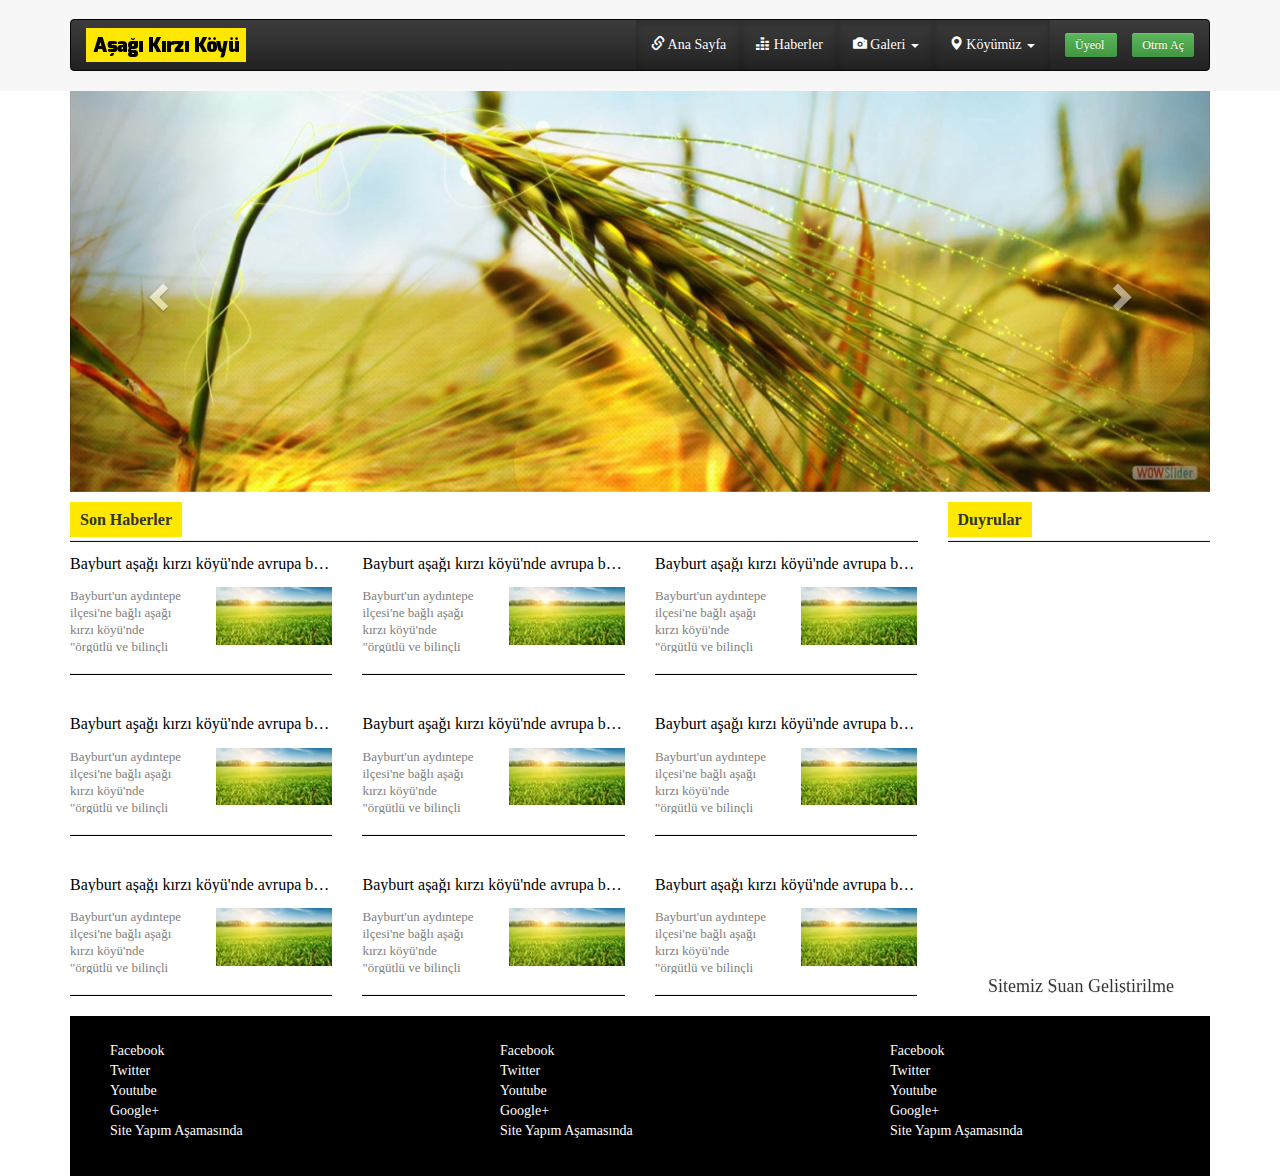
<file: index.html>
<!DOCTYPE html>
<html>
<head>
<title>Aşağı Kırzı köyü</title>
<meta charset="UTF-8">
<meta name="description" content="">
<meta name="keywords" content="">
<meta http-equiv="X-UA-Compatible" content="IE=edge">
<meta name="viewport" content="width=device-width, initial-scale=1">   
<!--bootstrap-->
<meta name="viewport" content="width=device-width, initial-scale=1" >
<link rel="stylesheet" type="text/css" href="css/bostrap/bootstrap.min.css" />
<link rel="stylesheet" type="text/css" href="css/bostrap/bootstrap-theme.min.css" />
<link rel="stylesheet" type="text/css" href="css/costum.css"/>   
<!--/bootstrap-->
</head>
<body>
    
<header>
<div class="container">
<nav class="navbar navbar-inverse">
<div class="container-fluid">

<div class="navbar-header">
    <button type="button" class="navbar-toggle collapsed" data-toggle="collapse" data-target="#bs-example-navbar-collapse-9">
        <span class="sr-only">Navigasyonu aç/kapa</span>
        <span class="icon-bar"></span>
        <span class="icon-bar"></span>
        <span class="icon-bar"></span>
    </button>
    <a class="navbar-brand pt8" href="index.html">
        <img class="img-responsive" src="img/global/1.png" />
    </a>
</div>

<div class="collapse navbar-collapse" id="bs-example-navbar-collapse-9">
    <ul class="nav navbar-nav navbar-right">
        <li class="active"><a href="index.html"><span class="glyphicon glyphicon-link hidden-sm" aria-hidden="true"></span> Ana Sayfa</a></li>
        <li class="active"><a href="tumHaberler.html" class="haberler"><span class="glyphicon glyphicon-equalizer hidden-sm" aria-hidden="true"></span> Haberler</a></li>
        
        <li class="dropdown active">
        <a href="#" class="dropdown-toggle" data-toggle="dropdown" role="button" aria-expanded="true"><span class="glyphicon glyphicon-camera hidden-sm" aria-hidden="true"></span> Galeri <span class="caret"></span></a>
        <ul class="dropdown-menu" role="menu">
        <li><a href="fotogaleri.html">Foto Galeri</a></li>
        <li><a href="#">Video galeri</a></li>
        <li><a href="#">Foto / video Gönder</a></li>    
        </ul>
        </li>
        <li class="dropdown active">
        <a href="#" class="dropdown-toggle" data-toggle="dropdown" role="button" aria-expanded="true"><span class="glyphicon glyphicon-map-marker hidden-sm" aria-hidden="true"></span> Köyümüz <span class="caret"></span></a>
        <ul class="dropdown-menu" role="menu">
        <li><a href="#">Sulama Kooperatifi</a></li>
        <li><a href="#"><strong>Ekmelüddin Muhammed Baberti Hazretleri</strong></a></li>    
        <li><a href="#">Üyelerimiz</a></li>
        <li><a href="">Öneride Bulunun</a></li>    
        <li><a href="koyumuz.html">Hakkında</a></li>
        <li><a href="#">İletişim</a></li>   
        </ul>
        </li>
        
        
        <li><a href="uyeol.html" class="pr0"><span class="btn-sm btn-success">Üyeol&nbsp;</span></a></li>
        <li><a href="oturumAc.html" class="pr0"><span class="btn-sm btn-success">Otrm Aç</span></a></li>        
    </ul>  
 </div>
    
</div>
</nav>  
</div>
</header>
   
<div class="container">
<div id="carousel-example-generic" class="carousel slide" data-ride="carousel">
    <ol class="carousel-indicators hide">
        <li data-target="#carousel-example-generic" data-slide-to="0" class=""></li>
        <li data-target="#carousel-example-generic" data-slide-to="1" class=""></li>
        <li data-target="#carousel-example-generic" data-slide-to="2" class="active"></li>
    </ol>
<div class="carousel-inner" role="listbox">
    <div class="item active">
        <img data-src="holder.js/900x500/auto/#777:#555/text:İlk slayt" alt="İlk slayt [900x500]" src="img/slider/1.jpg" data-holder-rendered="true">
    </div>
    
    <div class="item">
        <img data-src="holder.js/900x500/auto/#666:#444/text:İkinci slayt" alt="İkinci slayt [900x500]" src="img/slider/2.jpg" data-holder-rendered="true">
    </div>
    
    <div class="item">
        <img data-src="holder.js/900x500/auto/#555:#333/text:Üçüncü slayt" alt="Üçüncü slayt [900x500]" src="img/slider/3.jpg" data-holder-rendered="true">
    </div>
    
    <div class="item">
        <img data-src="holder.js/900x500/auto/#666:#444/text:İkinci slayt" alt="İkinci slayt [900x500]" src="img/slider/4.jpg" data-holder-rendered="true">
    </div>
    
    <div class="item">
        <img data-src="holder.js/900x500/auto/#555:#333/text:Üçüncü slayt" alt="Üçüncü slayt [900x500]" src="img/slider/5.jpg" data-holder-rendered="true">
    </div>
    
 
    
    
</div>
    
    <a class="left carousel-control" href="#carousel-example-generic" role="button" data-slide="prev">
        <span class="glyphicon glyphicon-chevron-left" aria-hidden="true"></span>
        <span class="sr-only">Önceki</span>
    </a>
    <a class="right carousel-control" href="#carousel-example-generic" role="button" data-slide="next">
        <span class="glyphicon glyphicon-chevron-right" aria-hidden="true"></span>
        <span class="sr-only">Sonraki</span>
    </a>
</div>
</div>
 

   
<div class="container">
    <div class="row">
        
        <div class="col-xs-12 col-md-9 bolumBaslik">
            <h4>Son Haberler</h4>
            <hr/>
        </div>
        
        <div class="hidden-xs hidden-sm col-md-3 bolumBaslik">
            <h4>Duyrular</h4>
            <hr/>
        </div>
        
        

    </div>

</div>


<div class="container">
    
    <div class="row">
        
    <div class="col-xs-12 col-sm-12 col-md-9 col-lg-9 sol">
        
     <div class="row">
         
         <a href="haberDetay.html" title="Haber Başlık" rel="" class="col-xs-12 col-sm-4 col-md-4 col-lg-4 haber">
                 
             <div class="row">
               
             <h1 class="col-xs-12">Bayburt aşağı kırzı köyü'nde avrupa birliği destekli tarımsal proje start aldı</h1>
             
                                  
                 <div class="col-xs-8 col-sm-6">
                     <h2>Bayburt'un aydıntepe ilçesi'ne bağlı aşağı kırzı köyü'nde "örgütlü ve bilinçli tarımsal üretime doğru" proje düzenlenen törenle başladıüretime doğru" proje düzenlenen törenleüretime doğru" proje düzenlenen proje düzenlenenproje düzenlenen törenleüretime doğru" proje düzenlenentörenleüretime doğru" proje törenleüretime doğru" proje  törenle</h2>
                 </div>
                 
                 <figure class="col-xs-4 col-sm-6">
                     <img src="img/haber/1.JPG" title="" class="img-responsive" alt="img açıklaması" />
                 </figure>
                 
             </div>
             <hr/>
          </a>
         <a href="haberDetay.html" title="Haber Başlık" rel="" class="col-xs-12 col-sm-4 col-md-4 col-lg-4 haber">
                 
             <div class="row">
               
             <h1 class="col-xs-12">Bayburt aşağı kırzı köyü'nde avrupa birliği destekli tarımsal proje start aldı</h1>
             
                                  
                 <div class="col-xs-8 col-sm-6">
                     <h2>Bayburt'un aydıntepe ilçesi'ne bağlı aşağı kırzı köyü'nde "örgütlü ve bilinçli tarımsal üretime doğru" proje düzenlenen törenle başladıüretime doğru" proje düzenlenen törenleüretime doğru" proje düzenlenen proje düzenlenenproje düzenlenen törenleüretime doğru" proje düzenlenentörenleüretime doğru" proje törenleüretime doğru" proje  törenle</h2>
                 </div>
                 
                 <figure class="col-xs-4 col-sm-6">
                     <img src="img/haber/1.JPG" title="" class="img-responsive" alt="img açıklaması" />
                 </figure>
                 
             </div>
             <hr/>
          </a>
         <a href="haberDetay.html" title="Haber Başlık" rel="" class="col-xs-12 col-sm-4 col-md-4 col-lg-4 haber">
                 
             <div class="row">
               
             <h1 class="col-xs-12">Bayburt aşağı kırzı köyü'nde avrupa birliği destekli tarımsal proje start aldı</h1>
             
                                  
                 <div class="col-xs-8 col-sm-6">
                     <h2>Bayburt'un aydıntepe ilçesi'ne bağlı aşağı kırzı köyü'nde "örgütlü ve bilinçli tarımsal üretime doğru" proje düzenlenen törenle başladıüretime doğru" proje düzenlenen törenleüretime doğru" proje düzenlenen proje düzenlenenproje düzenlenen törenleüretime doğru" proje düzenlenentörenleüretime doğru" proje törenleüretime doğru" proje  törenle</h2>
                 </div>
                 
                 <figure class="col-xs-4 col-sm-6">
                     <img src="img/haber/1.JPG" title="" class="img-responsive" alt="img açıklaması" />
                 </figure>
                 
             </div>
             <hr/>
          </a>
         <a href="haberDetay.html" title="Haber Başlık" rel="" class="col-xs-12 col-sm-4 col-md-4 col-lg-4 haber">
                 
             <div class="row">
               
             <h1 class="col-xs-12">Bayburt aşağı kırzı köyü'nde avrupa birliği destekli tarımsal proje start aldı</h1>
             
                                  
                 <div class="col-xs-8 col-sm-6">
                     <h2>Bayburt'un aydıntepe ilçesi'ne bağlı aşağı kırzı köyü'nde "örgütlü ve bilinçli tarımsal üretime doğru" proje düzenlenen törenle başladıüretime doğru" proje düzenlenen törenleüretime doğru" proje düzenlenen proje düzenlenenproje düzenlenen törenleüretime doğru" proje düzenlenentörenleüretime doğru" proje törenleüretime doğru" proje  törenle</h2>
                 </div>
                 
                 <figure class="col-xs-4 col-sm-6">
                     <img src="img/haber/1.JPG" title="" class="img-responsive" alt="img açıklaması" />
                 </figure>
                 
             </div>
             <hr/>
          </a>
         <a href="haberDetay.html" title="Haber Başlık" rel="" class="col-xs-12 col-sm-4 col-md-4 col-lg-4 haber">
                 
             <div class="row">
               
             <h1 class="col-xs-12">Bayburt aşağı kırzı köyü'nde avrupa birliği destekli tarımsal proje start aldı</h1>
             
                                  
                 <div class="col-xs-8 col-sm-6">
                     <h2>Bayburt'un aydıntepe ilçesi'ne bağlı aşağı kırzı köyü'nde "örgütlü ve bilinçli tarımsal üretime doğru" proje düzenlenen törenle başladıüretime doğru" proje düzenlenen törenleüretime doğru" proje düzenlenen proje düzenlenenproje düzenlenen törenleüretime doğru" proje düzenlenentörenleüretime doğru" proje törenleüretime doğru" proje  törenle</h2>
                 </div>
                 
                 <figure class="col-xs-4 col-sm-6">
                     <img src="img/haber/1.JPG" title="" class="img-responsive" alt="img açıklaması" />
                 </figure>
                 
             </div>
             <hr/>
          </a>
         <a href="haberDetay.html" title="Haber Başlık" rel="" class="col-xs-12 col-sm-4 col-md-4 col-lg-4 haber">
                 
             <div class="row">
               
             <h1 class="col-xs-12">Bayburt aşağı kırzı köyü'nde avrupa birliği destekli tarımsal proje start aldı</h1>
             
                                  
                 <div class="col-xs-8 col-sm-6">
                     <h2>Bayburt'un aydıntepe ilçesi'ne bağlı aşağı kırzı köyü'nde "örgütlü ve bilinçli tarımsal üretime doğru" proje düzenlenen törenle başladıüretime doğru" proje düzenlenen törenleüretime doğru" proje düzenlenen proje düzenlenenproje düzenlenen törenleüretime doğru" proje düzenlenentörenleüretime doğru" proje törenleüretime doğru" proje  törenle</h2>
                 </div>
                 
                 <figure class="col-xs-4 col-sm-6">
                     <img src="img/haber/1.JPG" title="" class="img-responsive" alt="img açıklaması" />
                 </figure>
                 
             </div>
             <hr/>
          </a>
         <a href="haberDetay.html" title="Haber Başlık" rel="" class="col-xs-12 col-sm-4 col-md-4 col-lg-4 haber">
                 
             <div class="row">
               
             <h1 class="col-xs-12">Bayburt aşağı kırzı köyü'nde avrupa birliği destekli tarımsal proje start aldı</h1>
             
                                  
                 <div class="col-xs-8 col-sm-6">
                     <h2>Bayburt'un aydıntepe ilçesi'ne bağlı aşağı kırzı köyü'nde "örgütlü ve bilinçli tarımsal üretime doğru" proje düzenlenen törenle başladıüretime doğru" proje düzenlenen törenleüretime doğru" proje düzenlenen proje düzenlenenproje düzenlenen törenleüretime doğru" proje düzenlenentörenleüretime doğru" proje törenleüretime doğru" proje  törenle</h2>
                 </div>
                 
                 <figure class="col-xs-4 col-sm-6">
                     <img src="img/haber/1.JPG" title="" class="img-responsive" alt="img açıklaması" />
                 </figure>
                 
             </div>
             <hr/>
          </a>
         <a href="haberDetay.html" title="Haber Başlık" rel="" class="col-xs-12 col-sm-4 col-md-4 col-lg-4 haber">
                 
             <div class="row">
               
             <h1 class="col-xs-12">Bayburt aşağı kırzı köyü'nde avrupa birliği destekli tarımsal proje start aldı</h1>
             
                                  
                 <div class="col-xs-8 col-sm-6">
                     <h2>Bayburt'un aydıntepe ilçesi'ne bağlı aşağı kırzı köyü'nde "örgütlü ve bilinçli tarımsal üretime doğru" proje düzenlenen törenle başladıüretime doğru" proje düzenlenen törenleüretime doğru" proje düzenlenen proje düzenlenenproje düzenlenen törenleüretime doğru" proje düzenlenentörenleüretime doğru" proje törenleüretime doğru" proje  törenle</h2>
                 </div>
                 
                 <figure class="col-xs-4 col-sm-6">
                     <img src="img/haber/1.JPG" title="" class="img-responsive" alt="img açıklaması" />
                 </figure>
                 
             </div>
             <hr/>
           </a>
         <a href="haberDetay.html" title="Haber Başlık" rel="" class="col-xs-12 col-sm-4 col-md-4 col-lg-4 haber">
                 
             <div class="row">
               
             <h1 class="col-xs-12">Bayburt aşağı kırzı köyü'nde avrupa birliği destekli tarımsal proje start aldı</h1>
             
                                  
                 <div class="col-xs-8 col-sm-6">
                     <h2>Bayburt'un aydıntepe ilçesi'ne bağlı aşağı kırzı köyü'nde "örgütlü ve bilinçli tarımsal üretime doğru" proje düzenlenen törenle başladıüretime doğru" proje düzenlenen törenleüretime doğru" proje düzenlenen proje düzenlenenproje düzenlenen törenleüretime doğru" proje düzenlenentörenleüretime doğru" proje törenleüretime doğru" proje  törenle</h2>
                 </div>
                 
                 <figure class="col-xs-4 col-sm-6">
                     <img src="img/haber/1.JPG" title="" class="img-responsive" alt="img açıklaması" />
                 </figure>
                 
             </div>
             <hr/>
          </a>
        
        
    </div>
        
    </div>

    <aside class="hidden-xs hidden-sm col-md-3 col-lg-3">
      
       <div class="row">
           
        <marquee direction="up" scrolldelay="1" scrollamount="3" onmouseover="stop()" onmouseout="start()" class="col-md-12" height="443px" style="margin-top:15px" >
           
           <ul>
            
            <li><h4>Sitemiz Şuan Geliştirilme aşamasındadır </h4></li>
            <li><h4>Öneri ve görüşleriniz için </h4></li>   
            <li><h4><a href="https://www.facebook.com/profile.php?id=1250048581">Buraya Tıklayın</a> </h4></li>   
            <li><h4>Burhan CANSIZ </h4></li>   
               
            </ul>
           
        </marquee>
  
        </div>
 
        
        
        
        
        
    </aside>
     
    </div>

</div>

   

  
    


    
    
    
    
    
    
    
    
    
    
    
    
    
<footer class="container">
<div>    
    <div class="row">
        
        <div class="col-xs-4 col-sm-4 col-md-4 col-lg-4">
            <ul>
                <li>Facebook</li>
                <li>Twitter</li>
                <li>Youtube</li>
                <li>Google+</li>
                <li>Site Yapım Aşamasında</li>
            </ul>
        </div>
        
        <div class="col-xs-4 col-sm-4 col-md-4 col-lg-4">
            <ul>
                <li>Facebook</li>
                <li>Twitter</li>
                <li>Youtube</li>
                <li>Google+</li>
                <li>Site Yapım Aşamasında</li>
            </ul>
        </div>
        
        <div class="hidden-xs col-sm-4 col-md-4 col-lg-4">
            <ul>
                <li>Facebook</li>
                <li>Twitter</li>
                <li>Youtube</li>
                <li>Google+</li>
                <li>Site Yapım Aşamasında</li>
            </ul>
        </div>
        
    </div>
    
</div>
</footer>   
    
<!--bootstrap-->   
<script type="text/javascript" src="css/bostrap/jquery.js"></script>    
<script type="text/javascript" src="css/bostrap/bootstrap.min.js"></script>
<!--/bootstrap-->     
</body>
</html>
</file>
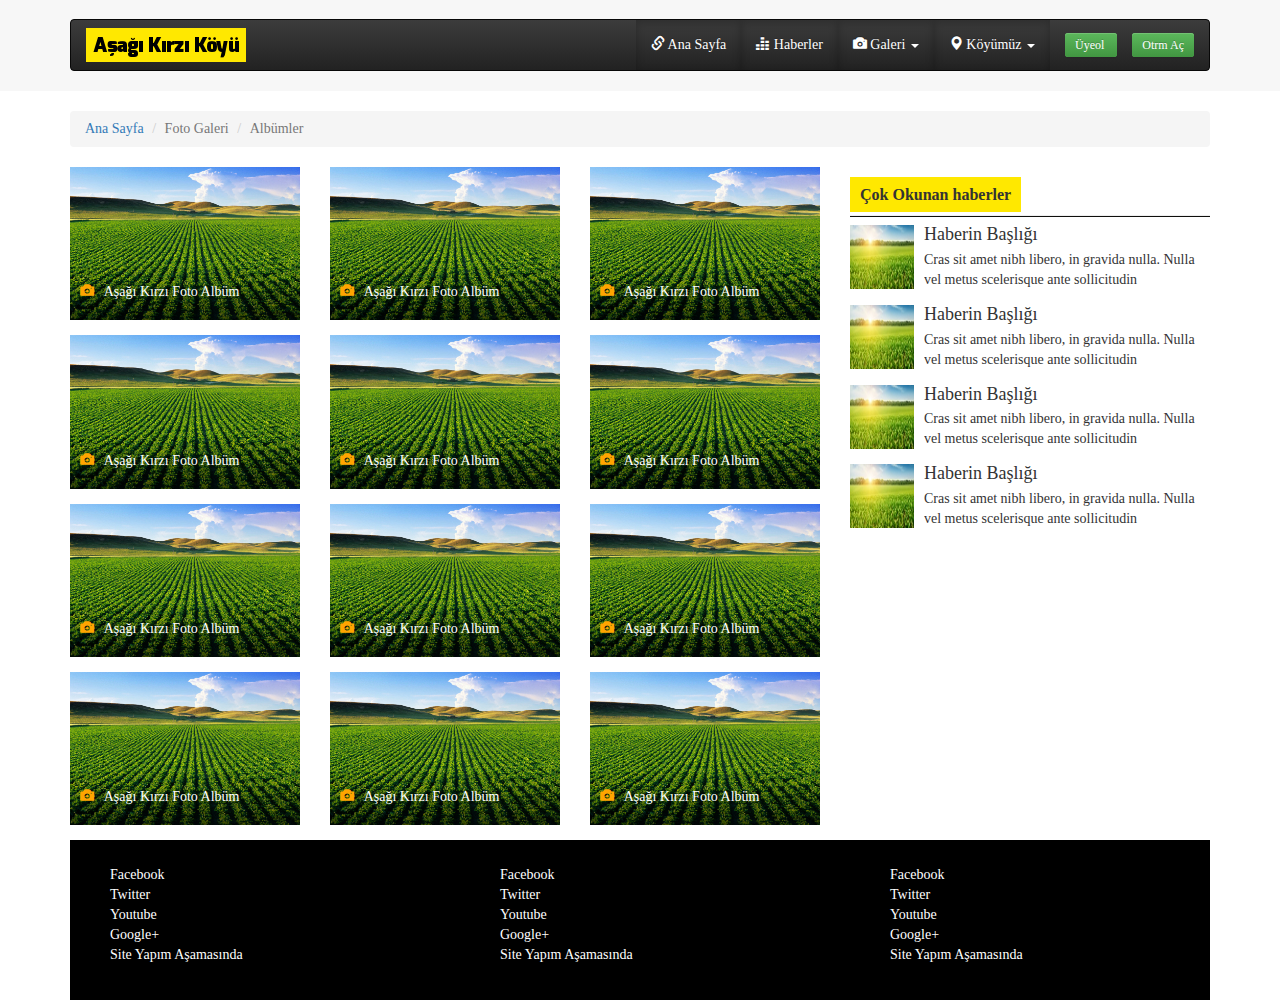
<file: fotogaleri.html>
<!DOCTYPE html>
<html>
<head>
<title>Aşağı Kırzı köyü</title>
<meta charset="UTF-8">
<meta name="description" content="">
<meta name="keywords" content="">
<meta http-equiv="X-UA-Compatible" content="IE=edge">
<meta name="viewport" content="width=device-width, initial-scale=1">   
<!--bootstrap-->
<meta name="viewport" content="width=device-width, initial-scale=1" >
<link rel="stylesheet" type="text/css" href="css/bostrap/bootstrap.min.css" />
<link rel="stylesheet" type="text/css" href="css/bostrap/bootstrap-theme.min.css" />
<link rel="stylesheet" type="text/css" href="css/costum.css"/>   
<!--/bootstrap-->
</head>
<body>

<header>
<div class="container">
<nav class="navbar navbar-inverse">
<div class="container-fluid">

<div class="navbar-header">
    <button type="button" class="navbar-toggle collapsed" data-toggle="collapse" data-target="#bs-example-navbar-collapse-9">
        <span class="sr-only">Navigasyonu aç/kapa</span>
        <span class="icon-bar"></span>
        <span class="icon-bar"></span>
        <span class="icon-bar"></span>
    </button>
    <a class="navbar-brand pt8" href="index.html">
        <img class="img-responsive" src="img/global/1.png" />
    </a>
</div>

<div class="collapse navbar-collapse" id="bs-example-navbar-collapse-9">
    <ul class="nav navbar-nav navbar-right">
        <li class="active"><a href="index.html"><span class="glyphicon glyphicon-link hidden-sm" aria-hidden="true"></span> Ana Sayfa</a></li>
        <li class="active"><a href="tumHaberler.html" class="haberler"><span class="glyphicon glyphicon-equalizer hidden-sm" aria-hidden="true"></span> Haberler</a></li>
        
        <li class="dropdown active">
        <a href="#" class="dropdown-toggle" data-toggle="dropdown" role="button" aria-expanded="true"><span class="glyphicon glyphicon-camera hidden-sm" aria-hidden="true"></span> Galeri <span class="caret"></span></a>
        <ul class="dropdown-menu" role="menu">
        <li><a href="fotogaleri.html">Foto Galeri</a></li>
        <li><a href="#">Video galeri</a></li>
        <li><a href="#">Foto / video Gönder</a></li>    
        </ul>
        </li>
        <li class="dropdown active">
        <a href="#" class="dropdown-toggle" data-toggle="dropdown" role="button" aria-expanded="true"><span class="glyphicon glyphicon-map-marker hidden-sm" aria-hidden="true"></span> Köyümüz <span class="caret"></span></a>
        <ul class="dropdown-menu" role="menu">
        <li><a href="#">Sulama Kooperatifi</a></li>
        <li><a href="#"><strong>Ekmelüddin Muhammed Baberti Hazretleri</strong></a></li>    
        <li><a href="#">Üyelerimiz</a></li>
        <li><a href="">Öneride Bulunun</a></li>    
        <li><a href="koyumuz.html">Hakkında</a></li>
        <li><a href="#">İletişim</a></li>   
        </ul>
        </li>
        
        
        <li><a href="uyeol.html" class="pr0"><span class="btn-sm btn-success">Üyeol&nbsp;</span></a></li>
        <li><a href="oturumAc.html" class="pr0"><span class="btn-sm btn-success">Otrm Aç</span></a></li>        
    </ul>  
 </div>
    
</div>
</nav>  
</div>
</header>
   
    
 <br/>
    <div class="container">
        <ol class="breadcrumb">
            <li><a href="#">Ana Sayfa</a></li>
            <li class="active">Foto Galeri </li>
            <li class="active">Albümler</li>
        </ol>
    </div>

<div class="container">
    
    <div class="row">
        
    <div class="col-xs-12 col-sm-12 col-md-8 sol">  
    
     <div class="row">
         
    <a href="fotoDetay.html" title="Haber Başlık" rel="" class="col-xs-12 col-sm-4 fotoAlbum">

        <div class="row">

            <figure class="col-xs-12">

                <img src="img/galeri/1.jpg"  class="img-responsive" />
                <div><p>
                    <span class="glyphicon glyphicon-camera hidden-sm" aria-hidden="true"></span> &nbsp;
                 
                   Aşağı Kırzı Foto Albüm
                    </p></div>

            </figure>

        </div>

    </a>
    <a href="fotoDetay.html" title="Haber Başlık" rel="" class="col-xs-12 col-sm-4 fotoAlbum">

        <div class="row">

            <figure class="col-xs-12">

                <img src="img/galeri/1.jpg"  class="img-responsive" />
                <div><p>
                    <span class="glyphicon glyphicon-camera hidden-sm" aria-hidden="true"></span> &nbsp;
                 
                   Aşağı Kırzı Foto Albüm
                    </p></div>

            </figure>

        </div>

    </a>
    <a href="fotoDetay.html" title="Haber Başlık" rel="" class="col-xs-12 col-sm-4 fotoAlbum">

        <div class="row">

            <figure class="col-xs-12">

                <img src="img/galeri/1.jpg"  class="img-responsive" />
                <div><p>
                    <span class="glyphicon glyphicon-camera hidden-sm" aria-hidden="true"></span> &nbsp;
                 
                   Aşağı Kırzı Foto Albüm
                    </p></div>

            </figure>

        </div>

    </a>
    <a href="fotoDetay.html" title="Haber Başlık" rel="" class="col-xs-12 col-sm-4 fotoAlbum">

        <div class="row">

            <figure class="col-xs-12">

                <img src="img/galeri/1.jpg"  class="img-responsive" />
                <div><p>
                    <span class="glyphicon glyphicon-camera hidden-sm" aria-hidden="true"></span> &nbsp;
                 
                   Aşağı Kırzı Foto Albüm
                    </p></div>

            </figure>

        </div>

    </a>
    <a href="fotoDetay.html" title="Haber Başlık" rel="" class="col-xs-12 col-sm-4 fotoAlbum">

        <div class="row">

            <figure class="col-xs-12">

                <img src="img/galeri/1.jpg"  class="img-responsive" />
                <div><p>
                    <span class="glyphicon glyphicon-camera hidden-sm" aria-hidden="true"></span> &nbsp;
                 
                   Aşağı Kırzı Foto Albüm
                    </p></div>

            </figure>

        </div>

    </a>
    <a href="fotoDetay.html" title="Haber Başlık" rel="" class="col-xs-12 col-sm-4 fotoAlbum">

        <div class="row">

            <figure class="col-xs-12">

                <img src="img/galeri/1.jpg"  class="img-responsive" />
                <div><p>
                    <span class="glyphicon glyphicon-camera hidden-sm" aria-hidden="true"></span> &nbsp;
                 
                   Aşağı Kırzı Foto Albüm
                    </p></div>

            </figure>

        </div>

    </a>
    <a href="fotoDetay.html" title="Haber Başlık" rel="" class="col-xs-12 col-sm-4 fotoAlbum">

        <div class="row">

            <figure class="col-xs-12">

                <img src="img/galeri/1.jpg"  class="img-responsive" />
                <div><p>
                    <span class="glyphicon glyphicon-camera hidden-sm" aria-hidden="true"></span> &nbsp;
                 
                   Aşağı Kırzı Foto Albüm
                    </p></div>

            </figure>

        </div>

    </a>
    <a href="fotoDetay.html" title="Haber Başlık" rel="" class="col-xs-12 col-sm-4 fotoAlbum">

        <div class="row">

            <figure class="col-xs-12">

                <img src="img/galeri/1.jpg"  class="img-responsive" />
                <div><p>
                    <span class="glyphicon glyphicon-camera hidden-sm" aria-hidden="true"></span> &nbsp;
                 
                   Aşağı Kırzı Foto Albüm
                    </p></div>

            </figure>

        </div>

    </a>
    <a href="fotoDetay.html" title="Haber Başlık" rel="" class="col-xs-12 col-sm-4 fotoAlbum">

        <div class="row">

            <figure class="col-xs-12">

                <img src="img/galeri/1.jpg"  class="img-responsive" />
                <div><p>
                    <span class="glyphicon glyphicon-camera hidden-sm" aria-hidden="true"></span> &nbsp;
                 
                   Aşağı Kırzı Foto Albüm
                    </p></div>

            </figure>

        </div>

    </a>
    <a href="fotoDetay.html" title="Haber Başlık" rel="" class="col-xs-12 col-sm-4 fotoAlbum">

        <div class="row">

            <figure class="col-xs-12">

                <img src="img/galeri/1.jpg"  class="img-responsive" />
                <div><p>
                    <span class="glyphicon glyphicon-camera hidden-sm" aria-hidden="true"></span> &nbsp;
                 
                   Aşağı Kırzı Foto Albüm
                    </p></div>

            </figure>

        </div>

    </a>
    <a href="fotoDetay.html" title="Haber Başlık" rel="" class="col-xs-12 col-sm-4 fotoAlbum">

        <div class="row">

            <figure class="col-xs-12">

                <img src="img/galeri/1.jpg"  class="img-responsive" />
                <div><p>
                    <span class="glyphicon glyphicon-camera hidden-sm" aria-hidden="true"></span> &nbsp;
                 
                   Aşağı Kırzı Foto Albüm
                    </p></div>

            </figure>

        </div>

    </a>
    <a href="fotoDetay.html" title="Haber Başlık" rel="" class="col-xs-12 col-sm-4 fotoAlbum">

        <div class="row">

            <figure class="col-xs-12">

                <img src="img/galeri/1.jpg"  class="img-responsive" />
                <div><p>
                    <span class="glyphicon glyphicon-camera hidden-sm" aria-hidden="true"></span> &nbsp;
                 
                   Aşağı Kırzı Foto Albüm
                    </p></div>

            </figure>

        </div>

    </a>
 
        
        </div>

    </div>
        
    

    <aside class="hidden-xs hidden-sm col-md-4">
      
       <div class="row">
         <div class="hidden-xs hidden-sm col-md-12 bolumBaslik">
            <h4>Çok Okunan haberler</h4>
            <hr/>
         </div> 
           
        <div  class="col-md-12" style="margin-top:15px;height:443px" >
           
           <div class="media">
        <div class="media-left">
            <a href="#">
                <img class="media-object" data-src="holder.js/64x64" alt="64x64" style="width: 64px; height: 64px;" src="img/haber/1.JPG" data-holder-rendered="true">
            </a>
        </div>
        <div class="media-body">
            <h4 class="media-heading" id="medya-başlığı">Haberin Başlığı<a class="anchorjs-link" href="#medya-başlığı"><span class="anchorjs-icon"></span></a></h4>
            Cras sit amet nibh libero, in gravida nulla. Nulla vel metus scelerisque ante sollicitudin  
               </div>
    </div> 
         <div class="media">
        <div class="media-left">
            <a href="#">
                <img class="media-object" data-src="holder.js/64x64" alt="64x64" style="width: 64px; height: 64px;" src="img/haber/1.JPG" data-holder-rendered="true">
            </a>
        </div>
        <div class="media-body">
            <h4 class="media-heading" id="medya-başlığı">Haberin Başlığı<a class="anchorjs-link" href="#medya-başlığı"><span class="anchorjs-icon"></span></a></h4>
            Cras sit amet nibh libero, in gravida nulla. Nulla vel metus scelerisque ante sollicitudin  
               </div>
    </div> 
         <div class="media">
        <div class="media-left">
            <a href="#">
                <img class="media-object" data-src="holder.js/64x64" alt="64x64" style="width: 64px; height: 64px;" src="img/haber/1.JPG" data-holder-rendered="true">
            </a>
        </div>
        <div class="media-body">
            <h4 class="media-heading" id="medya-başlığı">Haberin Başlığı<a class="anchorjs-link" href="#medya-başlığı"><span class="anchorjs-icon"></span></a></h4>
            Cras sit amet nibh libero, in gravida nulla. Nulla vel metus scelerisque ante sollicitudin  
               </div>
    </div> 
         <div class="media">
        <div class="media-left">
            <a href="#">
                <img class="media-object" data-src="holder.js/64x64" alt="64x64" style="width: 64px; height: 64px;" src="img/haber/1.JPG" data-holder-rendered="true">
            </a>
        </div>
        <div class="media-body">
            <h4 class="media-heading" id="medya-başlığı">Haberin Başlığı<a class="anchorjs-link" href="#medya-başlığı"><span class="anchorjs-icon"></span></a></h4>
            Cras sit amet nibh libero, in gravida nulla. Nulla vel metus scelerisque ante sollicitudin  
               </div>
    </div> 
         
           
        </div>
  
          
   
        </div>
   
    </aside>
     
    </div>

</div>

    



  
    


    
    
    
    
    
    
    
    
    
    
    
    
    
<footer class="container">
 <div>   
    <div class="row">
        
        <div class="col-xs-4 col-sm-4 col-md-4 col-lg-4">
            <ul>
                <li>Facebook</li>
                <li>Twitter</li>
                <li>Youtube</li>
                <li>Google+</li>
                <li>Site Yapım Aşamasında</li>
            </ul>
        </div>
        
        <div class="col-xs-4 col-sm-4 col-md-4 col-lg-4">
            <ul>
                <li>Facebook</li>
                <li>Twitter</li>
                <li>Youtube</li>
                <li>Google+</li>
                <li>Site Yapım Aşamasında</li>
            </ul>
        </div>
        
        <div class="hidden-xs col-sm-4 col-md-4 col-lg-4">
            <ul>
                <li>Facebook</li>
                <li>Twitter</li>
                <li>Youtube</li>
                <li>Google+</li>
                <li>Site Yapım Aşamasında</li>
            </ul>
        </div>
        
    </div>
    
</div>
</footer>   
    
<!--bootstrap-->   
<script type="text/javascript" src="css/bostrap/jquery.js"></script>    
<script type="text/javascript" src="css/bostrap/bootstrap.min.js"></script>
<!--/bootstrap-->     
</body>
</html>
</file>
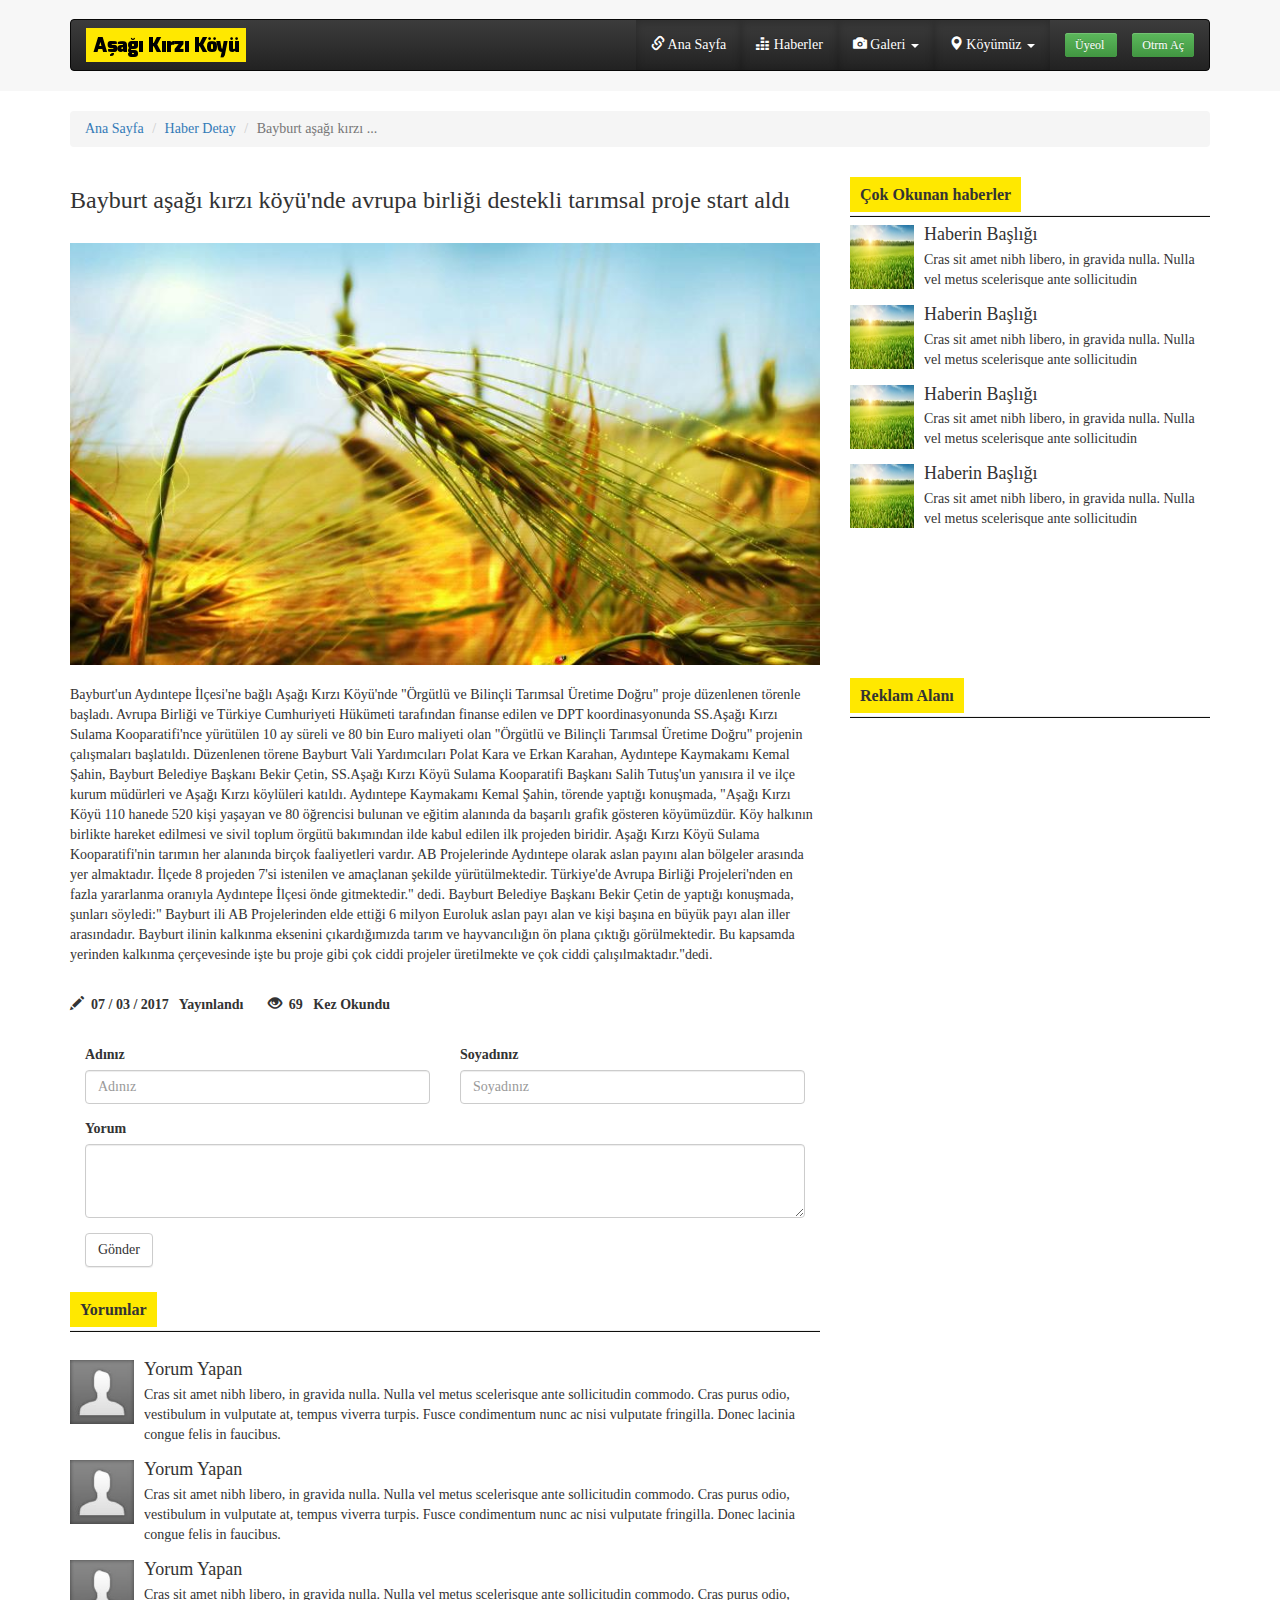
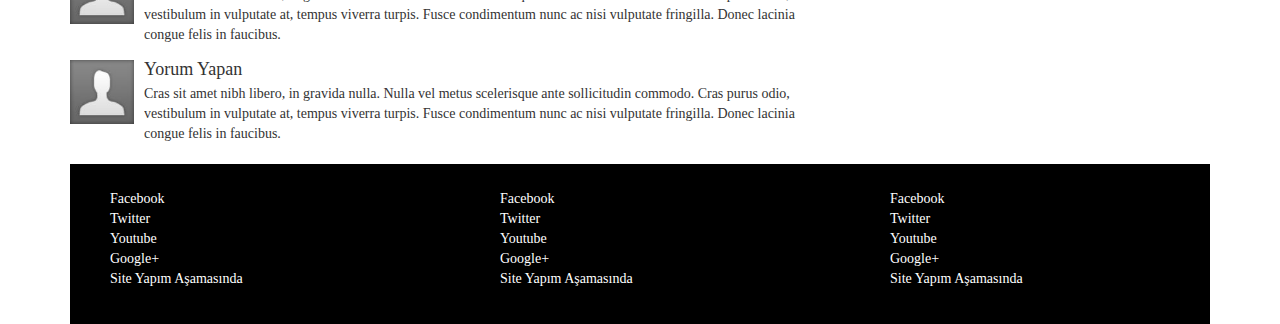
<file: haberDetay.html>
<!DOCTYPE html>
<html>
<head>
<title>Aşağı Kırzı köyü</title>
<meta charset="UTF-8">
<meta name="description" content="">
<meta name="keywords" content="">
<meta http-equiv="X-UA-Compatible" content="IE=edge">
<meta name="viewport" content="width=device-width, initial-scale=1">   
<!--bootstrap-->
<meta name="viewport" content="width=device-width, initial-scale=1" >
<link rel="stylesheet" type="text/css" href="css/bostrap/bootstrap.min.css" />
<link rel="stylesheet" type="text/css" href="css/bostrap/bootstrap-theme.min.css" />
<link rel="stylesheet" type="text/css" href="css/costum.css"/>   
<!--/bootstrap-->
</head>
<body>

<header>
<div class="container">
<nav class="navbar navbar-inverse">
<div class="container-fluid">

<div class="navbar-header">
    <button type="button" class="navbar-toggle collapsed" data-toggle="collapse" data-target="#bs-example-navbar-collapse-9">
        <span class="sr-only">Navigasyonu aç/kapa</span>
        <span class="icon-bar"></span>
        <span class="icon-bar"></span>
        <span class="icon-bar"></span>
    </button>
    <a class="navbar-brand pt8" href="index.html">
        <img class="img-responsive" src="img/global/1.png" />
    </a>
</div>

<div class="collapse navbar-collapse" id="bs-example-navbar-collapse-9">
    <ul class="nav navbar-nav navbar-right">
        <li class="active"><a href="index.html"><span class="glyphicon glyphicon-link hidden-sm" aria-hidden="true"></span> Ana Sayfa</a></li>
        <li class="active"><a href="tumHaberler.html" class="haberler"><span class="glyphicon glyphicon-equalizer hidden-sm" aria-hidden="true"></span> Haberler</a></li>
        
        <li class="dropdown active">
        <a href="#" class="dropdown-toggle" data-toggle="dropdown" role="button" aria-expanded="true"><span class="glyphicon glyphicon-camera hidden-sm" aria-hidden="true"></span> Galeri <span class="caret"></span></a>
        <ul class="dropdown-menu" role="menu">
        <li><a href="fotogaleri.html">Foto Galeri</a></li>
        <li><a href="#">Video galeri</a></li>
        <li><a href="#">Foto / video Gönder</a></li>    
        </ul>
        </li>
        <li class="dropdown active">
        <a href="#" class="dropdown-toggle" data-toggle="dropdown" role="button" aria-expanded="true"><span class="glyphicon glyphicon-map-marker hidden-sm" aria-hidden="true"></span> Köyümüz <span class="caret"></span></a>
        <ul class="dropdown-menu" role="menu">
        <li><a href="#">Sulama Kooperatifi</a></li>
        <li><a href="#"><strong>Ekmelüddin Muhammed Baberti Hazretleri</strong></a></li>    
        <li><a href="#">Üyelerimiz</a></li>
        <li><a href="">Öneride Bulunun</a></li>    
        <li><a href="koyumuz.html">Hakkında</a></li>
        <li><a href="#">İletişim</a></li>   
        </ul>
        </li>
        
        
        <li><a href="uyeol.html" class="pr0"><span class="btn-sm btn-success">Üyeol&nbsp;</span></a></li>
        <li><a href="oturumAc.html" class="pr0"><span class="btn-sm btn-success">Otrm Aç</span></a></li>        
    </ul>  
 </div>
    
</div>
</nav>  
</div>
</header>
   
 <br/>
    <div class="container">
        <ol class="breadcrumb">
            <li><a href="#">Ana Sayfa</a></li>
            <li><a href="#">Haber Detay</a></li>
            <li class="active">Bayburt aşağı kırzı ...</li>
        </ol>
    </div>


<div class="container">
    
    <div class="row">
        
    <div class="col-xs-12 col-sm-12 col-md-8 sol">  
    <h3>Bayburt aşağı kırzı köyü'nde avrupa birliği destekli tarımsal proje start aldı</h3>   
    <br/>  
    <figure>
        <img src="img/haber/1b.jpg" class="img-responsive" />    
    </figure>
    <br/>    
    <p> Bayburt'un Aydıntepe İlçesi'ne bağlı Aşağı Kırzı Köyü'nde "Örgütlü ve Bilinçli Tarımsal Üretime Doğru" proje düzenlenen törenle başladı.

Avrupa Birliği ve Türkiye Cumhuriyeti Hükümeti tarafından finanse edilen ve DPT koordinasyonunda SS.Aşağı Kırzı Sulama Kooparatifi'nce yürütülen 10 ay süreli ve 80 bin Euro maliyeti olan "Örgütlü ve Bilinçli Tarımsal Üretime Doğru" projenin çalışmaları başlatıldı.

Düzenlenen törene Bayburt Vali Yardımcıları Polat Kara ve Erkan Karahan, Aydıntepe Kaymakamı Kemal Şahin, Bayburt Belediye Başkanı Bekir Çetin, SS.Aşağı Kırzı Köyü Sulama Kooparatifi Başkanı Salih Tutuş'un yanısıra il ve ilçe kurum müdürleri ve Aşağı Kırzı köylüleri katıldı.

Aydıntepe Kaymakamı Kemal Şahin, törende yaptığı konuşmada, "Aşağı Kırzı Köyü 110 hanede 520 kişi yaşayan ve 80 öğrencisi bulunan ve eğitim alanında da başarılı grafik gösteren köyümüzdür. Köy halkının birlikte hareket edilmesi ve sivil toplum örgütü bakımından ilde kabul edilen ilk projeden biridir. Aşağı Kırzı Köyü Sulama Kooparatifi'nin tarımın her alanında birçok faaliyetleri vardır. AB Projelerinde Aydıntepe olarak aslan payını alan bölgeler arasında yer almaktadır. İlçede 8 projeden 7'si istenilen ve amaçlanan şekilde yürütülmektedir. Türkiye'de Avrupa Birliği Projeleri'nden en fazla yararlanma oranıyla Aydıntepe İlçesi önde gitmektedir." dedi.

Bayburt Belediye Başkanı Bekir Çetin de yaptığı konuşmada, şunları söyledi:" Bayburt ili AB Projelerinden elde ettiği 6 milyon Euroluk aslan payı alan ve kişi başına en büyük payı alan iller arasındadır. Bayburt ilinin kalkınma eksenini çıkardığımızda tarım ve hayvancılığın ön plana çıktığı görülmektedir. Bu kapsamda yerinden kalkınma çerçevesinde işte bu proje gibi çok ciddi projeler üretilmekte ve çok ciddi çalışılmaktadır."dedi.
        </p> 
     <div class="row">
         <br/>
     <p class="col-xs-12">
         <strong>
         <span class="glyphicon glyphicon-pencil" aria-hidden="true"></span>&nbsp; <span title="Haberin Yazılma Tarihi">07 / 03 / 2017 &nbsp; Yayınlandı </span>&nbsp; &nbsp; &nbsp;
         <span class="glyphicon glyphicon-eye-open" aria-hidden="true"></span>&nbsp; <span title="Okunma Adedi">69 &nbsp; Kez Okundu</span>
         
         
         
         
         </strong>
     </p>    
     </div>

        
    <br/>
        
        
    <form>
        <div class="form-group col-xs-12 col-md-6 ">
            <label for="exampleInputEmail1">Adınız</label>
            <input type="text" class="form-control" id="exampleInputEmail1" placeholder="Adınız">
        </div>
        
        <div class="form-group col-xs-12 col-md-6">
            <label for="exampleInputPassword1">Soyadınız</label>
            <input type="text" class="form-control" id="exampleInputPassword1" placeholder="Soyadınız">
        </div>
        
        <div class="form-group col-xs-12">
            <label for="exampleInputPassword1">Yorum</label>
            <textarea class="form-control" rows="3" ></textarea>
        </div>
        
        <div class="form-group col-xs-12" >
            <button type="" class="btn btn-default">Gönder</button>
        </div>
      
        
    </form>
     
   
    <div class="row">
        
        <div class="col-xs-12 bolumBaslik">
            <h4>Yorumlar</h4>
            <hr/>
        </div>
        
    </div>

    <br/>
        
    <div class="media">
        <div class="media-left">
            <a href="#">
                <img class="media-object" data-src="holder.js/64x64" alt="64x64" style="width: 64px; height: 64px;" src="img/global/noavatar.png" data-holder-rendered="true">
            </a>
        </div>
        <div class="media-body">
            <h4 class="media-heading" id="medya-başlığı">Yorum Yapan<a class="anchorjs-link" href="#medya-başlığı"><span class="anchorjs-icon"></span></a></h4>
            Cras sit amet nibh libero, in gravida nulla. Nulla vel metus scelerisque ante sollicitudin commodo. Cras purus odio, vestibulum in vulputate at, tempus viverra turpis. Fusce condimentum nunc ac nisi vulputate fringilla. Donec lacinia congue felis in faucibus.
        </div>
    </div>    
    <div class="media">
        <div class="media-left">
            <a href="#">
                <img class="media-object" data-src="holder.js/64x64" alt="64x64" style="width: 64px; height: 64px;" src="img/global/noavatar.png" data-holder-rendered="true">
            </a>
        </div>
        <div class="media-body">
            <h4 class="media-heading" id="medya-başlığı">Yorum Yapan<a class="anchorjs-link" href="#medya-başlığı"><span class="anchorjs-icon"></span></a></h4>
            Cras sit amet nibh libero, in gravida nulla. Nulla vel metus scelerisque ante sollicitudin commodo. Cras purus odio, vestibulum in vulputate at, tempus viverra turpis. Fusce condimentum nunc ac nisi vulputate fringilla. Donec lacinia congue felis in faucibus.
        </div>
    </div> 
    <div class="media">
        <div class="media-left">
            <a href="#">
                <img class="media-object" data-src="holder.js/64x64" alt="64x64" style="width: 64px; height: 64px;" src="img/global/noavatar.png" data-holder-rendered="true">
            </a>
        </div>
        <div class="media-body">
            <h4 class="media-heading" id="medya-başlığı">Yorum Yapan<a class="anchorjs-link" href="#medya-başlığı"><span class="anchorjs-icon"></span></a></h4>
            Cras sit amet nibh libero, in gravida nulla. Nulla vel metus scelerisque ante sollicitudin commodo. Cras purus odio, vestibulum in vulputate at, tempus viverra turpis. Fusce condimentum nunc ac nisi vulputate fringilla. Donec lacinia congue felis in faucibus.
        </div>
    </div>    
    <div class="media">
        <div class="media-left">
            <a href="#">
                <img class="media-object" data-src="holder.js/64x64" alt="64x64" style="width: 64px; height: 64px;" src="img/global/noavatar.png" data-holder-rendered="true">
            </a>
        </div>
        <div class="media-body">
            <h4 class="media-heading" id="medya-başlığı">Yorum Yapan<a class="anchorjs-link" href="#medya-başlığı"><span class="anchorjs-icon"></span></a></h4>
            Cras sit amet nibh libero, in gravida nulla. Nulla vel metus scelerisque ante sollicitudin commodo. Cras purus odio, vestibulum in vulputate at, tempus viverra turpis. Fusce condimentum nunc ac nisi vulputate fringilla. Donec lacinia congue felis in faucibus.
        </div>
    </div> 
        
    <br/>    
    </div>
        
    

    <aside class="hidden-xs hidden-sm col-md-4">
      
       <div class="row">
         <div class="hidden-xs hidden-sm col-md-12 bolumBaslik">
            <h4>Çok Okunan haberler</h4>
            <hr/>
         </div> 
           
        <div  class="col-md-12" style="margin-top:15px;height:443px" >
           
           <div class="media">
        <div class="media-left">
            <a href="#">
                <img class="media-object" data-src="holder.js/64x64" alt="64x64" style="width: 64px; height: 64px;" src="img/haber/1.JPG" data-holder-rendered="true">
            </a>
        </div>
        <div class="media-body">
            <h4 class="media-heading" id="medya-başlığı">Haberin Başlığı<a class="anchorjs-link" href="#medya-başlığı"><span class="anchorjs-icon"></span></a></h4>
            Cras sit amet nibh libero, in gravida nulla. Nulla vel metus scelerisque ante sollicitudin  
               </div>
    </div> 
         <div class="media">
        <div class="media-left">
            <a href="#">
                <img class="media-object" data-src="holder.js/64x64" alt="64x64" style="width: 64px; height: 64px;" src="img/haber/1.JPG" data-holder-rendered="true">
            </a>
        </div>
        <div class="media-body">
            <h4 class="media-heading" id="medya-başlığı">Haberin Başlığı<a class="anchorjs-link" href="#medya-başlığı"><span class="anchorjs-icon"></span></a></h4>
            Cras sit amet nibh libero, in gravida nulla. Nulla vel metus scelerisque ante sollicitudin  
               </div>
    </div> 
         <div class="media">
        <div class="media-left">
            <a href="#">
                <img class="media-object" data-src="holder.js/64x64" alt="64x64" style="width: 64px; height: 64px;" src="img/haber/1.JPG" data-holder-rendered="true">
            </a>
        </div>
        <div class="media-body">
            <h4 class="media-heading" id="medya-başlığı">Haberin Başlığı<a class="anchorjs-link" href="#medya-başlığı"><span class="anchorjs-icon"></span></a></h4>
            Cras sit amet nibh libero, in gravida nulla. Nulla vel metus scelerisque ante sollicitudin  
               </div>
    </div> 
         <div class="media">
        <div class="media-left">
            <a href="#">
                <img class="media-object" data-src="holder.js/64x64" alt="64x64" style="width: 64px; height: 64px;" src="img/haber/1.JPG" data-holder-rendered="true">
            </a>
        </div>
        <div class="media-body">
            <h4 class="media-heading" id="medya-başlığı">Haberin Başlığı<a class="anchorjs-link" href="#medya-başlığı"><span class="anchorjs-icon"></span></a></h4>
            Cras sit amet nibh libero, in gravida nulla. Nulla vel metus scelerisque ante sollicitudin  
               </div>
    </div> 
         
           
        </div>
  
           <div class="col-xs-12 col-sm-12 col-md-12 col-lg-12">

             <div class="row">
             <div class="hidden-xs hidden-sm col-md-12 bolumBaslik">
                <h4>Reklam Alanı</h4>
                <hr/>
             </div> 
            </div>  
               
           </div>

            
   
        </div>
   
    </aside>
     
    </div>

</div>

    

  
    


    
    
    
    
    
    
    
    
    
    
    
    
    
<footer class="container">
 <div>   
    <div class="row">
        
        <div class="col-xs-4 col-sm-4 col-md-4 col-lg-4">
            <ul>
                <li>Facebook</li>
                <li>Twitter</li>
                <li>Youtube</li>
                <li>Google+</li>
                <li>Site Yapım Aşamasında</li>
            </ul>
        </div>
        
        <div class="col-xs-4 col-sm-4 col-md-4 col-lg-4">
            <ul>
                <li>Facebook</li>
                <li>Twitter</li>
                <li>Youtube</li>
                <li>Google+</li>
                <li>Site Yapım Aşamasında</li>
            </ul>
        </div>
        
        <div class="hidden-xs col-sm-4 col-md-4 col-lg-4">
            <ul>
                <li>Facebook</li>
                <li>Twitter</li>
                <li>Youtube</li>
                <li>Google+</li>
                <li>Site Yapım Aşamasında</li>
            </ul>
        </div>
        
    </div>
    
</div>
</footer>   
    
<!--bootstrap-->   
<script type="text/javascript" src="css/bostrap/jquery.js"></script>    
<script type="text/javascript" src="css/bostrap/bootstrap.min.js"></script>
<!--/bootstrap-->     
</body>
</html>
</file>
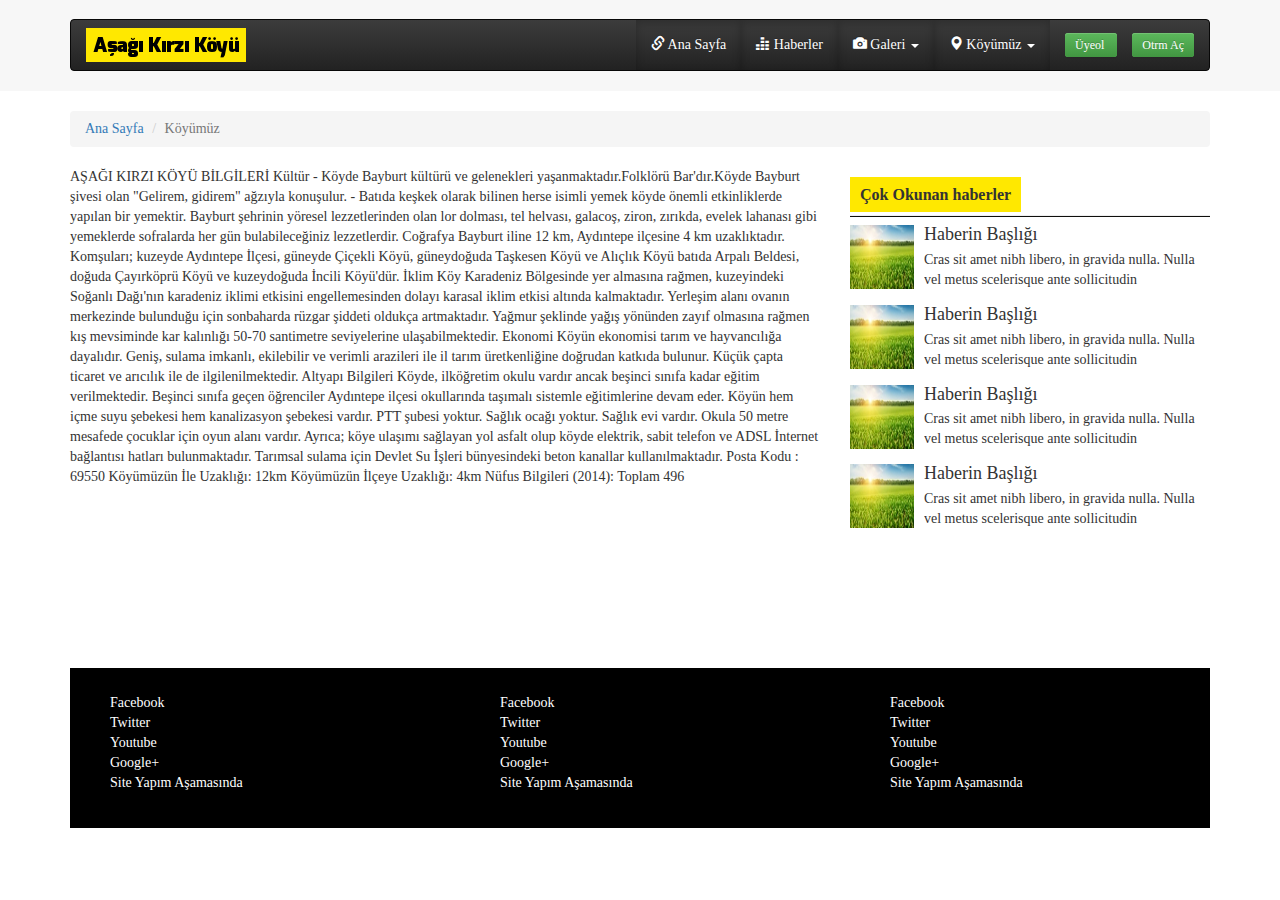
<file: koyumuz.html>
<!DOCTYPE html>
<html>
<head>
<title>Aşağı Kırzı köyü</title>
<meta charset="UTF-8">
<meta name="description" content="">
<meta name="keywords" content="">
<meta http-equiv="X-UA-Compatible" content="IE=edge">
<meta name="viewport" content="width=device-width, initial-scale=1">   
<!--bootstrap-->
<meta name="viewport" content="width=device-width, initial-scale=1" >
<link rel="stylesheet" type="text/css" href="css/bostrap/bootstrap.min.css" />
<link rel="stylesheet" type="text/css" href="css/bostrap/bootstrap-theme.min.css" />
<link rel="stylesheet" type="text/css" href="css/costum.css"/>   
<!--/bootstrap-->
</head>
<body>

<header>
<div class="container">
<nav class="navbar navbar-inverse">
<div class="container-fluid">

<div class="navbar-header">
    <button type="button" class="navbar-toggle collapsed" data-toggle="collapse" data-target="#bs-example-navbar-collapse-9">
        <span class="sr-only">Navigasyonu aç/kapa</span>
        <span class="icon-bar"></span>
        <span class="icon-bar"></span>
        <span class="icon-bar"></span>
    </button>
    <a class="navbar-brand pt8" href="index.html">
        <img class="img-responsive" src="img/global/1.png" />
    </a>
</div>

<div class="collapse navbar-collapse" id="bs-example-navbar-collapse-9">
    <ul class="nav navbar-nav navbar-right">
        <li class="active"><a href="index.html"><span class="glyphicon glyphicon-link hidden-sm" aria-hidden="true"></span> Ana Sayfa</a></li>
        <li class="active"><a href="tumHaberler.html" class="haberler"><span class="glyphicon glyphicon-equalizer hidden-sm" aria-hidden="true"></span> Haberler</a></li>
        
        <li class="dropdown active">
        <a href="#" class="dropdown-toggle" data-toggle="dropdown" role="button" aria-expanded="true"><span class="glyphicon glyphicon-camera hidden-sm" aria-hidden="true"></span> Galeri <span class="caret"></span></a>
        <ul class="dropdown-menu" role="menu">
        <li><a href="fotogaleri.html">Foto Galeri</a></li>
        <li><a href="#">Video galeri</a></li>
        <li><a href="#">Foto / video Gönder</a></li>    
        </ul>
        </li>
        <li class="dropdown active">
        <a href="#" class="dropdown-toggle" data-toggle="dropdown" role="button" aria-expanded="true"><span class="glyphicon glyphicon-map-marker hidden-sm" aria-hidden="true"></span> Köyümüz <span class="caret"></span></a>
        <ul class="dropdown-menu" role="menu">
        <li><a href="#">Sulama Kooperatifi</a></li>
        <li><a href="#"><strong>Ekmelüddin Muhammed Baberti Hazretleri</strong></a></li>    
        <li><a href="#">Üyelerimiz</a></li>
        <li><a href="">Öneride Bulunun</a></li>    
        <li><a href="koyumuz.html">Hakkında</a></li>
        <li><a href="#">İletişim</a></li>   
        </ul>
        </li>
        
        
        <li><a href="uyeol.html" class="pr0"><span class="btn-sm btn-success">Üyeol&nbsp;</span></a></li>
        <li><a href="oturumAc.html" class="pr0"><span class="btn-sm btn-success">Otrm Aç</span></a></li>        
    </ul>  
 </div>
    
</div>
</nav>  
</div>
</header>
   
    
 <br/>
    <div class="container">
        <ol class="breadcrumb">
            <li><a href="#">Ana Sayfa</a></li>
            <li class="active">Köyümüz</li>
        </ol>
    </div>

<div class="container">
    
    <div class="row">
        
    <div class="col-xs-12 col-sm-12 col-md-8 sol">  
    
     <div class="row">
  <p class="col-xs-12">
   AŞAĞI KIRZI KÖYÜ BİLGİLERİ

 Kültür
- Köyde Bayburt kültürü ve gelenekleri yaşanmaktadır.Folklörü Bar'dır.Köyde Bayburt şivesi olan "Gelirem, gidirem" ağzıyla konuşulur.

- Batıda keşkek olarak bilinen herse isimli yemek köyde önemli etkinliklerde yapılan bir yemektir. Bayburt şehrinin yöresel lezzetlerinden olan lor dolması, tel helvası, galacoş, ziron, zırıkda, evelek lahanası gibi yemeklerde sofralarda her gün bulabileceğiniz lezzetlerdir.

Coğrafya
Bayburt iline 12 km, Aydıntepe ilçesine 4 km uzaklıktadır. Komşuları; kuzeyde Aydıntepe İlçesi, güneyde Çiçekli Köyü, güneydoğuda Taşkesen Köyü ve Alıçlık Köyü batıda Arpalı Beldesi, doğuda Çayırköprü Köyü ve kuzeydoğuda İncili Köyü'dür.

İklim
Köy Karadeniz Bölgesinde yer almasına rağmen, kuzeyindeki Soğanlı Dağı'nın karadeniz iklimi etkisini engellemesinden dolayı karasal iklim etkisi altında kalmaktadır. Yerleşim alanı ovanın merkezinde bulunduğu için sonbaharda rüzgar şiddeti oldukça artmaktadır. Yağmur şeklinde yağış yönünden zayıf olmasına rağmen kış mevsiminde kar kalınlığı 50-70 santimetre seviyelerine ulaşabilmektedir.

Ekonomi
Köyün ekonomisi tarım ve hayvancılığa dayalıdır. Geniş, sulama imkanlı, ekilebilir ve verimli arazileri ile il tarım üretkenliğine doğrudan katkıda bulunur. Küçük çapta ticaret ve arıcılık ile de ilgilenilmektedir.

Altyapı Bilgileri
Köyde, ilköğretim okulu vardır ancak beşinci sınıfa kadar eğitim verilmektedir. Beşinci sınıfa geçen öğrenciler Aydıntepe ilçesi okullarında taşımalı sistemle eğitimlerine devam eder. Köyün hem içme suyu şebekesi hem kanalizasyon şebekesi vardır. PTT şubesi yoktur. Sağlık ocağı yoktur. Sağlık evi vardır. Okula 50 metre mesafede çocuklar için oyun alanı vardır. Ayrıca; köye ulaşımı sağlayan yol asfalt olup köyde elektrik, sabit telefon ve ADSL İnternet bağlantısı hatları bulunmaktadır. Tarımsal sulama için Devlet Su İşleri bünyesindeki beton kanallar kullanılmaktadır.

 

Posta Kodu : 69550
Köyümüzün İle Uzaklığı: 12km
Köyümüzün İlçeye Uzaklığı: 4km
Nüfus Bilgileri (2014): Toplam 496      
         
         
         </p>

        </div>

    </div>
        
    

    <aside class="hidden-xs hidden-sm col-md-4">
      
       <div class="row">
         <div class="hidden-xs hidden-sm col-md-12 bolumBaslik">
            <h4>Çok Okunan haberler</h4>
            <hr/>
         </div> 
           
        <div  class="col-md-12" style="margin-top:15px;height:443px" >
           
           <div class="media">
        <div class="media-left">
            <a href="#">
                <img class="media-object" data-src="holder.js/64x64" alt="64x64" style="width: 64px; height: 64px;" src="img/haber/1.JPG" data-holder-rendered="true">
            </a>
        </div>
        <div class="media-body">
            <h4 class="media-heading" id="medya-başlığı">Haberin Başlığı<a class="anchorjs-link" href="#medya-başlığı"><span class="anchorjs-icon"></span></a></h4>
            Cras sit amet nibh libero, in gravida nulla. Nulla vel metus scelerisque ante sollicitudin  
               </div>
    </div> 
         <div class="media">
        <div class="media-left">
            <a href="#">
                <img class="media-object" data-src="holder.js/64x64" alt="64x64" style="width: 64px; height: 64px;" src="img/haber/1.JPG" data-holder-rendered="true">
            </a>
        </div>
        <div class="media-body">
            <h4 class="media-heading" id="medya-başlığı">Haberin Başlığı<a class="anchorjs-link" href="#medya-başlığı"><span class="anchorjs-icon"></span></a></h4>
            Cras sit amet nibh libero, in gravida nulla. Nulla vel metus scelerisque ante sollicitudin  
               </div>
    </div> 
         <div class="media">
        <div class="media-left">
            <a href="#">
                <img class="media-object" data-src="holder.js/64x64" alt="64x64" style="width: 64px; height: 64px;" src="img/haber/1.JPG" data-holder-rendered="true">
            </a>
        </div>
        <div class="media-body">
            <h4 class="media-heading" id="medya-başlığı">Haberin Başlığı<a class="anchorjs-link" href="#medya-başlığı"><span class="anchorjs-icon"></span></a></h4>
            Cras sit amet nibh libero, in gravida nulla. Nulla vel metus scelerisque ante sollicitudin  
               </div>
    </div> 
         <div class="media">
        <div class="media-left">
            <a href="#">
                <img class="media-object" data-src="holder.js/64x64" alt="64x64" style="width: 64px; height: 64px;" src="img/haber/1.JPG" data-holder-rendered="true">
            </a>
        </div>
        <div class="media-body">
            <h4 class="media-heading" id="medya-başlığı">Haberin Başlığı<a class="anchorjs-link" href="#medya-başlığı"><span class="anchorjs-icon"></span></a></h4>
            Cras sit amet nibh libero, in gravida nulla. Nulla vel metus scelerisque ante sollicitudin  
               </div>
    </div> 
         
           
        </div>
  
          
   
        </div>
   
    </aside>
     
    </div>

</div>

    



  
    


    
    
    
    
    
    
    
    
    
    
    
    
    
<footer class="container">
 <div>   
    <div class="row">
        
        <div class="col-xs-4 col-sm-4 col-md-4 col-lg-4">
            <ul>
                <li>Facebook</li>
                <li>Twitter</li>
                <li>Youtube</li>
                <li>Google+</li>
                <li>Site Yapım Aşamasında</li>
            </ul>
        </div>
        
        <div class="col-xs-4 col-sm-4 col-md-4 col-lg-4">
            <ul>
                <li>Facebook</li>
                <li>Twitter</li>
                <li>Youtube</li>
                <li>Google+</li>
                <li>Site Yapım Aşamasında</li>
            </ul>
        </div>
        
        <div class="hidden-xs col-sm-4 col-md-4 col-lg-4">
            <ul>
                <li>Facebook</li>
                <li>Twitter</li>
                <li>Youtube</li>
                <li>Google+</li>
                <li>Site Yapım Aşamasında</li>
            </ul>
        </div>
        
    </div>
    
</div>
</footer>   
    
<!--bootstrap-->   
<script type="text/javascript" src="css/bostrap/jquery.js"></script>    
<script type="text/javascript" src="css/bostrap/bootstrap.min.js"></script>
<!--/bootstrap-->     
</body>
</html>
</file>
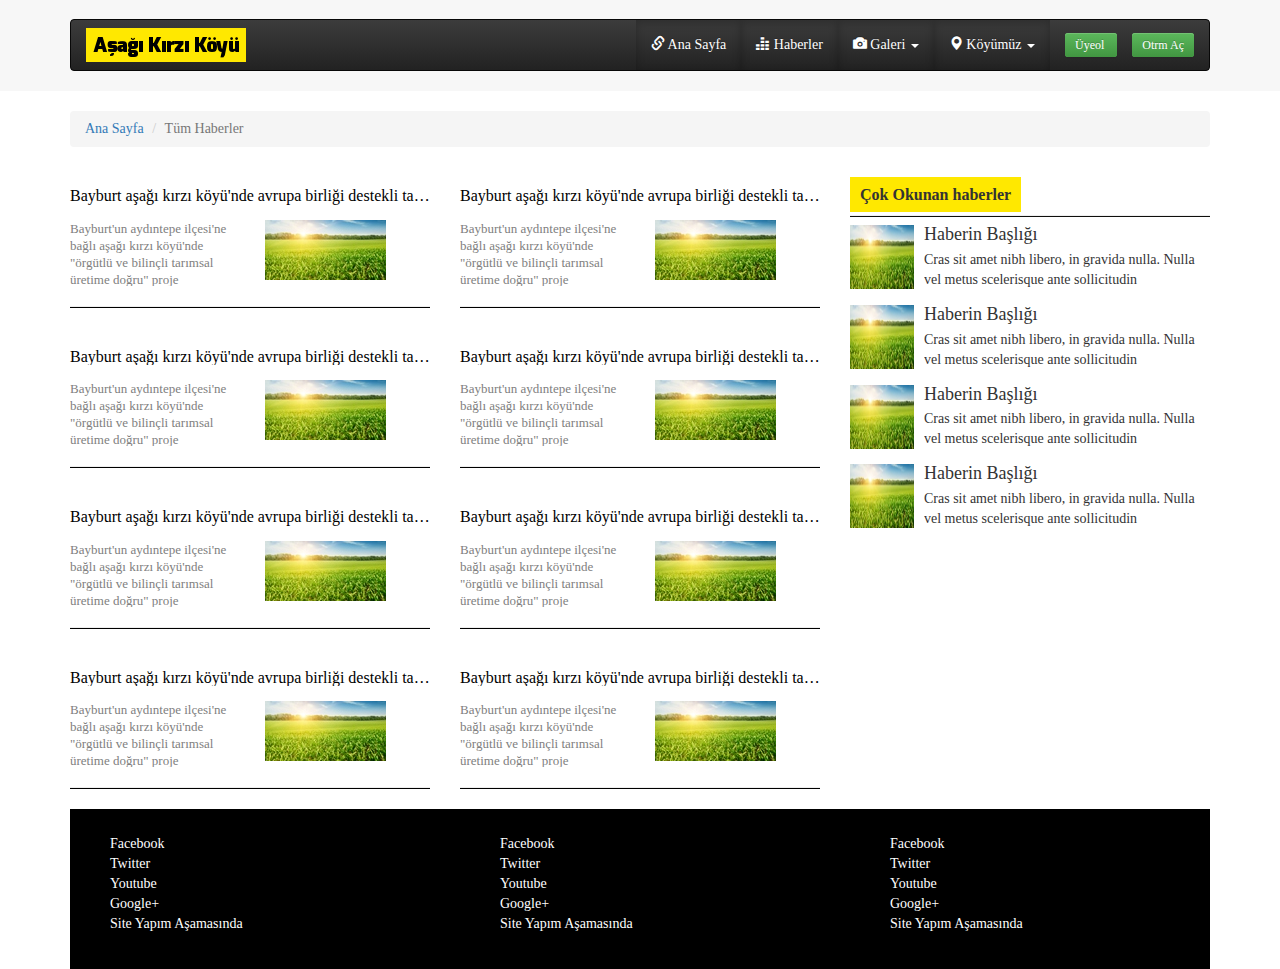
<file: tumHaberler.html>
<!DOCTYPE html>
<html>
<head>
<title>Aşağı Kırzı köyü</title>
<meta charset="UTF-8">
<meta name="description" content="">
<meta name="keywords" content="">
<meta http-equiv="X-UA-Compatible" content="IE=edge">
<meta name="viewport" content="width=device-width, initial-scale=1">   
<!--bootstrap-->
<meta name="viewport" content="width=device-width, initial-scale=1" >
<link rel="stylesheet" type="text/css" href="css/bostrap/bootstrap.min.css" />
<link rel="stylesheet" type="text/css" href="css/bostrap/bootstrap-theme.min.css" />
<link rel="stylesheet" type="text/css" href="css/costum.css"/>   
<!--/bootstrap-->
</head>
<body>

<header>
<div class="container">
<nav class="navbar navbar-inverse">
<div class="container-fluid">

<div class="navbar-header">
    <button type="button" class="navbar-toggle collapsed" data-toggle="collapse" data-target="#bs-example-navbar-collapse-9">
        <span class="sr-only">Navigasyonu aç/kapa</span>
        <span class="icon-bar"></span>
        <span class="icon-bar"></span>
        <span class="icon-bar"></span>
    </button>
    <a class="navbar-brand pt8" href="index.html">
        <img class="img-responsive" src="img/global/1.png" />
    </a>
</div>

<div class="collapse navbar-collapse" id="bs-example-navbar-collapse-9">
    <ul class="nav navbar-nav navbar-right">
        <li class="active"><a href="index.html"><span class="glyphicon glyphicon-link hidden-sm" aria-hidden="true"></span> Ana Sayfa</a></li>
        <li class="active"><a href="tumHaberler.html" class="haberler"><span class="glyphicon glyphicon-equalizer hidden-sm" aria-hidden="true"></span> Haberler</a></li>
        
        <li class="dropdown active">
        <a href="#" class="dropdown-toggle" data-toggle="dropdown" role="button" aria-expanded="true"><span class="glyphicon glyphicon-camera hidden-sm" aria-hidden="true"></span> Galeri <span class="caret"></span></a>
        <ul class="dropdown-menu" role="menu">
        <li><a href="fotogaleri.html">Foto Galeri</a></li>
        <li><a href="#">Video galeri</a></li>
        <li><a href="#">Foto / video Gönder</a></li>    
        </ul>
        </li>
        <li class="dropdown active">
        <a href="#" class="dropdown-toggle" data-toggle="dropdown" role="button" aria-expanded="true"><span class="glyphicon glyphicon-map-marker hidden-sm" aria-hidden="true"></span> Köyümüz <span class="caret"></span></a>
        <ul class="dropdown-menu" role="menu">
        <li><a href="#">Sulama Kooperatifi</a></li>
        <li><a href="#"><strong>Ekmelüddin Muhammed Baberti Hazretleri</strong></a></li>    
        <li><a href="#">Üyelerimiz</a></li>
        <li><a href="">Öneride Bulunun</a></li>    
        <li><a href="koyumuz.html">Hakkında</a></li>
        <li><a href="#">İletişim</a></li>   
        </ul>
        </li>
        
        
        <li><a href="uyeol.html" class="pr0"><span class="btn-sm btn-success">Üyeol&nbsp;</span></a></li>
        <li><a href="oturumAc.html" class="pr0"><span class="btn-sm btn-success">Otrm Aç</span></a></li>        
    </ul>  
 </div>
    
</div>
</nav>  
</div>
</header>
   
 <br/>
    <div class="container">
        <ol class="breadcrumb">
            <li><a href="#">Ana Sayfa</a></li>
            <li class="active">Tüm Haberler</li>
        </ol>
    </div>

<div class="container">
    
    <div class="row">
        
    <div class="col-xs-12 col-sm-12 col-md-8 sol">  
    
     <div class="row">
      <a href="haberDetay.html" title="Haber Başlık" rel="" class="col-xs-12 col-sm-6 haber">
                 
             <div class="row">
               
             <h1 class="col-xs-12">Bayburt aşağı kırzı köyü'nde avrupa birliği destekli tarımsal proje start aldı</h1>
             
                                  
                 <div class="col-xs-8 col-sm-6">
                     <h2>Bayburt'un aydıntepe ilçesi'ne bağlı aşağı kırzı köyü'nde "örgütlü ve bilinçli tarımsal üretime doğru" proje düzenlenen törenle başladıüretime doğru" proje düzenlenen törenleüretime doğru" proje düzenlenen proje düzenlenenproje düzenlenen törenleüretime doğru" proje düzenlenentörenleüretime doğru" proje törenleüretime doğru" proje  törenle</h2>
                 </div>
                 
                 <figure class="col-xs-4 col-sm-6">
                     <img src="img/haber/1.JPG" title="" class="img-responsive" alt="img açıklaması" />
                 </figure>
                 
             </div>
             <hr/>
          </a>
      <a href="haberDetay.html" title="Haber Başlık" rel="" class="col-xs-12 col-sm-6 haber">
                 
             <div class="row">
               
             <h1 class="col-xs-12">Bayburt aşağı kırzı köyü'nde avrupa birliği destekli tarımsal proje start aldı</h1>
             
                                  
                 <div class="col-xs-8 col-sm-6">
                     <h2>Bayburt'un aydıntepe ilçesi'ne bağlı aşağı kırzı köyü'nde "örgütlü ve bilinçli tarımsal üretime doğru" proje düzenlenen törenle başladıüretime doğru" proje düzenlenen törenleüretime doğru" proje düzenlenen proje düzenlenenproje düzenlenen törenleüretime doğru" proje düzenlenentörenleüretime doğru" proje törenleüretime doğru" proje  törenle</h2>
                 </div>
                 
                 <figure class="col-xs-4 col-sm-6">
                     <img src="img/haber/1.JPG" title="" class="img-responsive" alt="img açıklaması" />
                 </figure>
                 
             </div>
             <hr/>
          </a>
      <a href="haberDetay.html" title="Haber Başlık" rel="" class="col-xs-12 col-sm-6 haber">
                 
             <div class="row">
               
             <h1 class="col-xs-12">Bayburt aşağı kırzı köyü'nde avrupa birliği destekli tarımsal proje start aldı</h1>
             
                                  
                 <div class="col-xs-8 col-sm-6">
                     <h2>Bayburt'un aydıntepe ilçesi'ne bağlı aşağı kırzı köyü'nde "örgütlü ve bilinçli tarımsal üretime doğru" proje düzenlenen törenle başladıüretime doğru" proje düzenlenen törenleüretime doğru" proje düzenlenen proje düzenlenenproje düzenlenen törenleüretime doğru" proje düzenlenentörenleüretime doğru" proje törenleüretime doğru" proje  törenle</h2>
                 </div>
                 
                 <figure class="col-xs-4 col-sm-6">
                     <img src="img/haber/1.JPG" title="" class="img-responsive" alt="img açıklaması" />
                 </figure>
                 
             </div>
             <hr/>
          </a>
      <a href="haberDetay.html" title="Haber Başlık" rel="" class="col-xs-12 col-sm-6 haber">
                 
             <div class="row">
               
             <h1 class="col-xs-12">Bayburt aşağı kırzı köyü'nde avrupa birliği destekli tarımsal proje start aldı</h1>
             
                                  
                 <div class="col-xs-8 col-sm-6">
                     <h2>Bayburt'un aydıntepe ilçesi'ne bağlı aşağı kırzı köyü'nde "örgütlü ve bilinçli tarımsal üretime doğru" proje düzenlenen törenle başladıüretime doğru" proje düzenlenen törenleüretime doğru" proje düzenlenen proje düzenlenenproje düzenlenen törenleüretime doğru" proje düzenlenentörenleüretime doğru" proje törenleüretime doğru" proje  törenle</h2>
                 </div>
                 
                 <figure class="col-xs-4 col-sm-6">
                     <img src="img/haber/1.JPG" title="" class="img-responsive" alt="img açıklaması" />
                 </figure>
                 
             </div>
             <hr/>
          </a>
      <a href="haberDetay.html" title="Haber Başlık" rel="" class="col-xs-12 col-sm-6 haber">
                 
             <div class="row">
               
             <h1 class="col-xs-12">Bayburt aşağı kırzı köyü'nde avrupa birliği destekli tarımsal proje start aldı</h1>
             
                                  
                 <div class="col-xs-8 col-sm-6">
                     <h2>Bayburt'un aydıntepe ilçesi'ne bağlı aşağı kırzı köyü'nde "örgütlü ve bilinçli tarımsal üretime doğru" proje düzenlenen törenle başladıüretime doğru" proje düzenlenen törenleüretime doğru" proje düzenlenen proje düzenlenenproje düzenlenen törenleüretime doğru" proje düzenlenentörenleüretime doğru" proje törenleüretime doğru" proje  törenle</h2>
                 </div>
                 
                 <figure class="col-xs-4 col-sm-6">
                     <img src="img/haber/1.JPG" title="" class="img-responsive" alt="img açıklaması" />
                 </figure>
                 
             </div>
             <hr/>
          </a>
      <a href="haberDetay.html" title="Haber Başlık" rel="" class="col-xs-12 col-sm-6 haber">
                 
             <div class="row">
               
             <h1 class="col-xs-12">Bayburt aşağı kırzı köyü'nde avrupa birliği destekli tarımsal proje start aldı</h1>
             
                                  
                 <div class="col-xs-8 col-sm-6">
                     <h2>Bayburt'un aydıntepe ilçesi'ne bağlı aşağı kırzı köyü'nde "örgütlü ve bilinçli tarımsal üretime doğru" proje düzenlenen törenle başladıüretime doğru" proje düzenlenen törenleüretime doğru" proje düzenlenen proje düzenlenenproje düzenlenen törenleüretime doğru" proje düzenlenentörenleüretime doğru" proje törenleüretime doğru" proje  törenle</h2>
                 </div>
                 
                 <figure class="col-xs-4 col-sm-6">
                     <img src="img/haber/1.JPG" title="" class="img-responsive" alt="img açıklaması" />
                 </figure>
                 
             </div>
             <hr/>
          </a>
      <a href="haberDetay.html" title="Haber Başlık" rel="" class="col-xs-12 col-sm-6 haber">
                 
             <div class="row">
               
             <h1 class="col-xs-12">Bayburt aşağı kırzı köyü'nde avrupa birliği destekli tarımsal proje start aldı</h1>
             
                                  
                 <div class="col-xs-8 col-sm-6">
                     <h2>Bayburt'un aydıntepe ilçesi'ne bağlı aşağı kırzı köyü'nde "örgütlü ve bilinçli tarımsal üretime doğru" proje düzenlenen törenle başladıüretime doğru" proje düzenlenen törenleüretime doğru" proje düzenlenen proje düzenlenenproje düzenlenen törenleüretime doğru" proje düzenlenentörenleüretime doğru" proje törenleüretime doğru" proje  törenle</h2>
                 </div>
                 
                 <figure class="col-xs-4 col-sm-6">
                     <img src="img/haber/1.JPG" title="" class="img-responsive" alt="img açıklaması" />
                 </figure>
                 
             </div>
             <hr/>
          </a>
      <a href="haberDetay.html" title="Haber Başlık" rel="" class="col-xs-12 col-sm-6 haber">
                 
             <div class="row">
               
             <h1 class="col-xs-12">Bayburt aşağı kırzı köyü'nde avrupa birliği destekli tarımsal proje start aldı</h1>
             
                                  
                 <div class="col-xs-8 col-sm-6">
                     <h2>Bayburt'un aydıntepe ilçesi'ne bağlı aşağı kırzı köyü'nde "örgütlü ve bilinçli tarımsal üretime doğru" proje düzenlenen törenle başladıüretime doğru" proje düzenlenen törenleüretime doğru" proje düzenlenen proje düzenlenenproje düzenlenen törenleüretime doğru" proje düzenlenentörenleüretime doğru" proje törenleüretime doğru" proje  törenle</h2>
                 </div>
                 
                 <figure class="col-xs-4 col-sm-6">
                     <img src="img/haber/1.JPG" title="" class="img-responsive" alt="img açıklaması" />
                 </figure>
                 
             </div>
             <hr/>
          </a>
                                
         

        </div>
  
 
     
    
        
        
   
   

  
    </div>
        
    

    <aside class="hidden-xs hidden-sm col-md-4">
      
       <div class="row">
         <div class="hidden-xs hidden-sm col-md-12 bolumBaslik">
            <h4>Çok Okunan haberler</h4>
            <hr/>
         </div> 
           
        <div  class="col-md-12" style="margin-top:15px;height:443px" >
           
           <div class="media">
        <div class="media-left">
            <a href="#">
                <img class="media-object" data-src="holder.js/64x64" alt="64x64" style="width: 64px; height: 64px;" src="img/haber/1.JPG" data-holder-rendered="true">
            </a>
        </div>
        <div class="media-body">
            <h4 class="media-heading" id="medya-başlığı">Haberin Başlığı<a class="anchorjs-link" href="#medya-başlığı"><span class="anchorjs-icon"></span></a></h4>
            Cras sit amet nibh libero, in gravida nulla. Nulla vel metus scelerisque ante sollicitudin  
               </div>
    </div> 
         <div class="media">
        <div class="media-left">
            <a href="#">
                <img class="media-object" data-src="holder.js/64x64" alt="64x64" style="width: 64px; height: 64px;" src="img/haber/1.JPG" data-holder-rendered="true">
            </a>
        </div>
        <div class="media-body">
            <h4 class="media-heading" id="medya-başlığı">Haberin Başlığı<a class="anchorjs-link" href="#medya-başlığı"><span class="anchorjs-icon"></span></a></h4>
            Cras sit amet nibh libero, in gravida nulla. Nulla vel metus scelerisque ante sollicitudin  
               </div>
    </div> 
         <div class="media">
        <div class="media-left">
            <a href="#">
                <img class="media-object" data-src="holder.js/64x64" alt="64x64" style="width: 64px; height: 64px;" src="img/haber/1.JPG" data-holder-rendered="true">
            </a>
        </div>
        <div class="media-body">
            <h4 class="media-heading" id="medya-başlığı">Haberin Başlığı<a class="anchorjs-link" href="#medya-başlığı"><span class="anchorjs-icon"></span></a></h4>
            Cras sit amet nibh libero, in gravida nulla. Nulla vel metus scelerisque ante sollicitudin  
               </div>
    </div> 
         <div class="media">
        <div class="media-left">
            <a href="#">
                <img class="media-object" data-src="holder.js/64x64" alt="64x64" style="width: 64px; height: 64px;" src="img/haber/1.JPG" data-holder-rendered="true">
            </a>
        </div>
        <div class="media-body">
            <h4 class="media-heading" id="medya-başlığı">Haberin Başlığı<a class="anchorjs-link" href="#medya-başlığı"><span class="anchorjs-icon"></span></a></h4>
            Cras sit amet nibh libero, in gravida nulla. Nulla vel metus scelerisque ante sollicitudin  
               </div>
    </div> 
         
           
        </div>
  
          
   
        </div>
   
    </aside>
     
    </div>

</div>

    



  
    


    
    
    
    
    
    
    
    
    
    
    
    
    
<footer class="container">
 <div>   
    <div class="row">
        
        <div class="col-xs-4 col-sm-4 col-md-4 col-lg-4">
            <ul>
                <li>Facebook</li>
                <li>Twitter</li>
                <li>Youtube</li>
                <li>Google+</li>
                <li>Site Yapım Aşamasında</li>
            </ul>
        </div>
        
        <div class="col-xs-4 col-sm-4 col-md-4 col-lg-4">
            <ul>
                <li>Facebook</li>
                <li>Twitter</li>
                <li>Youtube</li>
                <li>Google+</li>
                <li>Site Yapım Aşamasında</li>
            </ul>
        </div>
        
        <div class="hidden-xs col-sm-4 col-md-4 col-lg-4">
            <ul>
                <li>Facebook</li>
                <li>Twitter</li>
                <li>Youtube</li>
                <li>Google+</li>
                <li>Site Yapım Aşamasında</li>
            </ul>
        </div>
        
    </div>
    
</div>
</footer>   
    
<!--bootstrap-->   
<script type="text/javascript" src="css/bostrap/jquery.js"></script>    
<script type="text/javascript" src="css/bostrap/bootstrap.min.js"></script>
<!--/bootstrap-->     
</body>
</html>
</file>
<file: css/costum.css>
/*claslar*/

li{list-style-type: none}
.pr0{padding-right: 0!important}
.pl7{padding-left: 7px!important}
.pt8{padding-top: 8px!important}
.bolumBaslik h4{
    background: #ffe800;
    display: inline-block;
    line-height: 35px;
    padding: 0 10px;
    font-weight: bold;
    font-size: medium
}
.bolumBaslik hr{
    background: #0f0f0d;
    height: 1px;
    margin: -7px auto
}

/*claslar*/

/*bootstrap*/
.btn-default{background: white}
.navbar-inverse .navbar-nav>li>a:focus, .navbar-inverse .navbar-nav>li>a:hover{
    color: #a6b2ad!important;
}
.navbar-inverse .navbar-nav>.active>a, .navbar-inverse .navbar-nav>.open>a{
    background: none!important;
}
/*bootstrap*/

::-webkit-scrollbar {
  width: 7px;
  height: 7px;
}
::-webkit-scrollbar-button {
  width: 0px;
  height: 0px;
}
::-webkit-scrollbar-thumb {
  background: #808080;
  border: 0px none;
}
::-webkit-scrollbar-thumb:hover {
  background: #808080;
}
::-webkit-scrollbar-thumb:active {
  background: #ff0000;
}
::-webkit-scrollbar-track {
  background: transparent;
}
::-webkit-scrollbar-track:hover {
  background: #ffffff;
}
::-webkit-scrollbar-track:active {
  background: #ffffff;
}
::-webkit-scrollbar-corner {
  background: transparent;
}



html,body{height: 100%}
body{
    font-family: tahoma;
    overflow-y: scroll
}
header{
    padding: 19px 0 0 0;
    background-image: url('../img/global/header-bg.png');
}

.haber h1{
    font-size: medium;
    text-overflow: ellipsis;
    white-space: nowrap;
    overflow: hidden;
    margin-bottom: 15px;
    color: black
}
.haber h2{
    font-size: small;
    color: gray;
    margin: 0;
    overflow: hidden!important;
    line-height: 17px;
    height: 66px
}
.haber hr{
    height: 1px;
    background: black
}

.fotoAlbum{
    margin-bottom: 15px
}
.fotoAlbum figure div{
    z-index: 99;
    position: absolute;
    color: white;
    right: 0;
    width: 100%;
    bottom: 0px;
    padding: 0 15px;
}
.fotoAlbum p{
    margin-bottom: 0;
    height: 55px;
    padding: 10px;
    line-height: 33px;
    text-overflow: ellipsis;
    white-space: nowrap;
    overflow: hidden;
background: -moz-linear-gradient(top, rgba(53,53,53,0) 0%, rgba(0,0,0,0.5) 83%, rgba(0,0,0,0.6) 100%);
background: -webkit-linear-gradient(top, rgba(53,53,53,0) 0%,rgba(0,0,0,0.5) 83%,rgba(0,0,0,0.6) 100%);
background: linear-gradient(to bottom, rgba(53,53,53,0) 0%,rgba(0,0,0,0.5) 83%,rgba(0,0,0,0.6) 100%);
filter: progid:DXImageTransform.Microsoft.gradient( startColorstr='#00353535', endColorstr='#99000000',GradientType=0 );
}
.fotoAlbum span{
    color: orange
}










footer>div{
    background: black;
    color: white;
    padding: 25px 0
}
</file>
